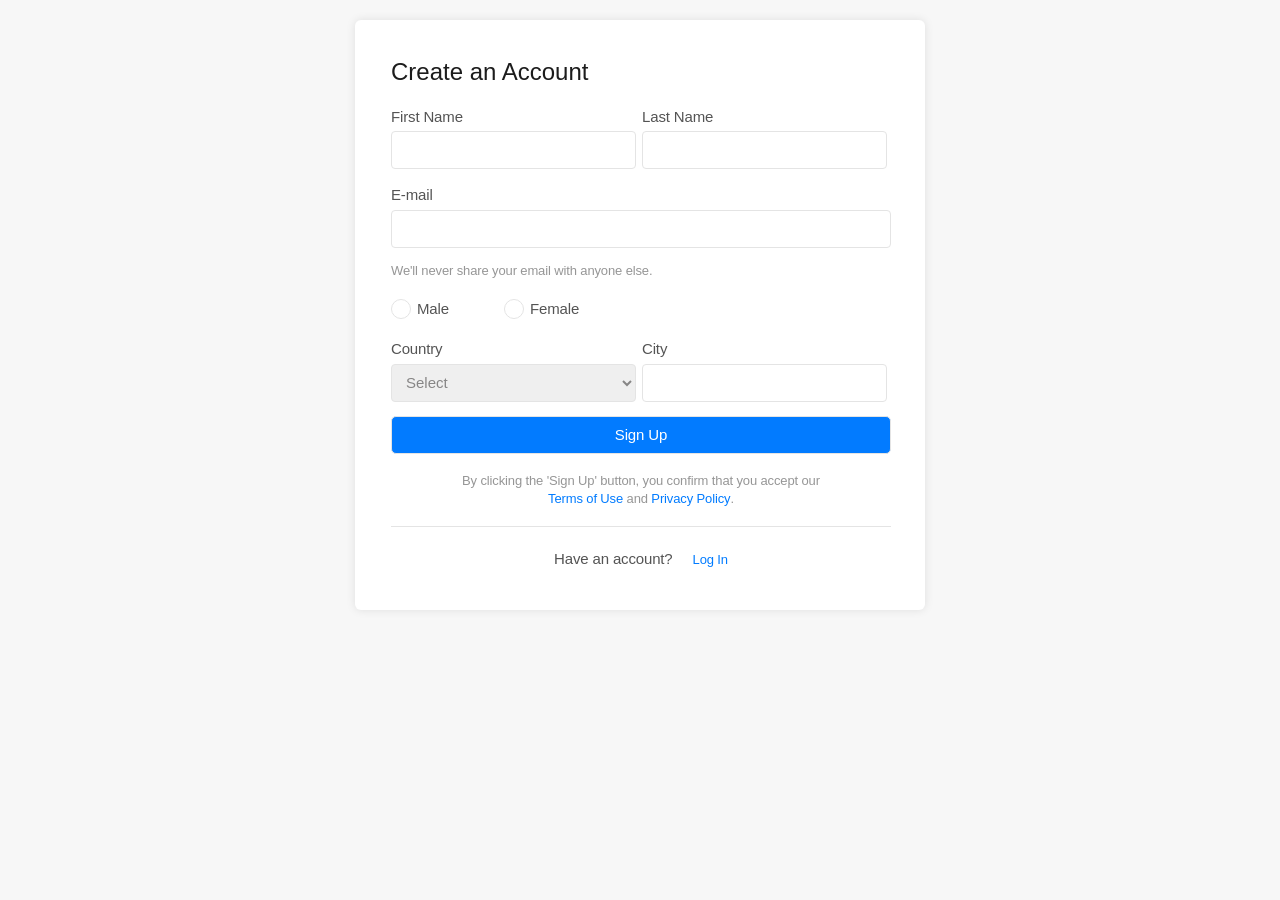
<file: public/index.html>
<!DOCTYPE html>
<html lang="en">

<head>
  <meta charset="UTF-8">
  <meta name="viewport" content="width=device-width, initial-scale=1.0">
  <title>Create an Account</title>
  <link rel="stylesheet" href="styles.css">
  <link rel="stylesheet" href="form1.css">
  <script src="form1.js" defer></script>
</head>

<body>
  <form action="javascript:">
    <h1>Create an Account</h1>

    <label class="up">First Name
      <input type="text" name="firstname" required>
    </label>

    <label class="up">Last Name
      <input type="text" name="lastname" required>
    </label>

    <label>E-mail
      <input type="email" name="email" required>
    </label>

    <p>We'll never share your email with anyone else.</p>

    <label>
      <input type="radio" name="gender" value="male">
      <svg class="radio-on" width="20" height="20" viewBox="0 0 20 20" fill="none" xmlns="http://www.w3.org/2000/svg">
        <circle cx="10" cy="10" r="10" fill="#007BFF" />
        <circle cx="10" cy="10" r="4" fill="white" />
      </svg>
      <svg class="radio-off" width="20" height="20" viewBox="0 0 20 20" fill="none" xmlns="http://www.w3.org/2000/svg">
        <circle cx="10" cy="10" r="9.5" fill="white" stroke="#E4E4E4" />
      </svg>
      <span>Male</span>
    </label>

    <label>
      <input type="radio" name="gender" value="female">
      <svg class="radio-on" width="20" height="20" viewBox="0 0 20 20" fill="none" xmlns="http://www.w3.org/2000/svg">
        <circle cx="10" cy="10" r="10" fill="#007BFF" />
        <circle cx="10" cy="10" r="4" fill="white" />
      </svg>
      <svg class="radio-off" width="20" height="20" viewBox="0 0 20 20" fill="none" xmlns="http://www.w3.org/2000/svg">
        <circle cx="10" cy="10" r="9.5" fill="white" stroke="#E4E4E4" />
      </svg>
      <span>Female</span>
    </label>


    <label class="up">
      <span>Country</span>
      <select name="country" required>
        <option value="" disabled selected hidden>Select</option>
        <option value="usa">USA</option>
        <option value="canada">Canada</option>
        <option value="uk">UK</option>
        <option value="australia">Australia</option>
      </select>
    </label>

    <label class="up"> City
      <input type="text" name="city">
    </label>

    <button>Sign Up</button>

    <p>By clicking the 'Sign Up' button, you confirm that you accept our<br>
      <a href="#">Terms of Use</a> and
      <a href="#">Privacy Policy</a>.
    </p>
    <hr>

    <footer>
      <p>Have an account?</p>
      <a href="form2.html">Log In</a>
    </footer>

  </form>
  
  <ul>
  </ul>
</body>

</html>
</file>
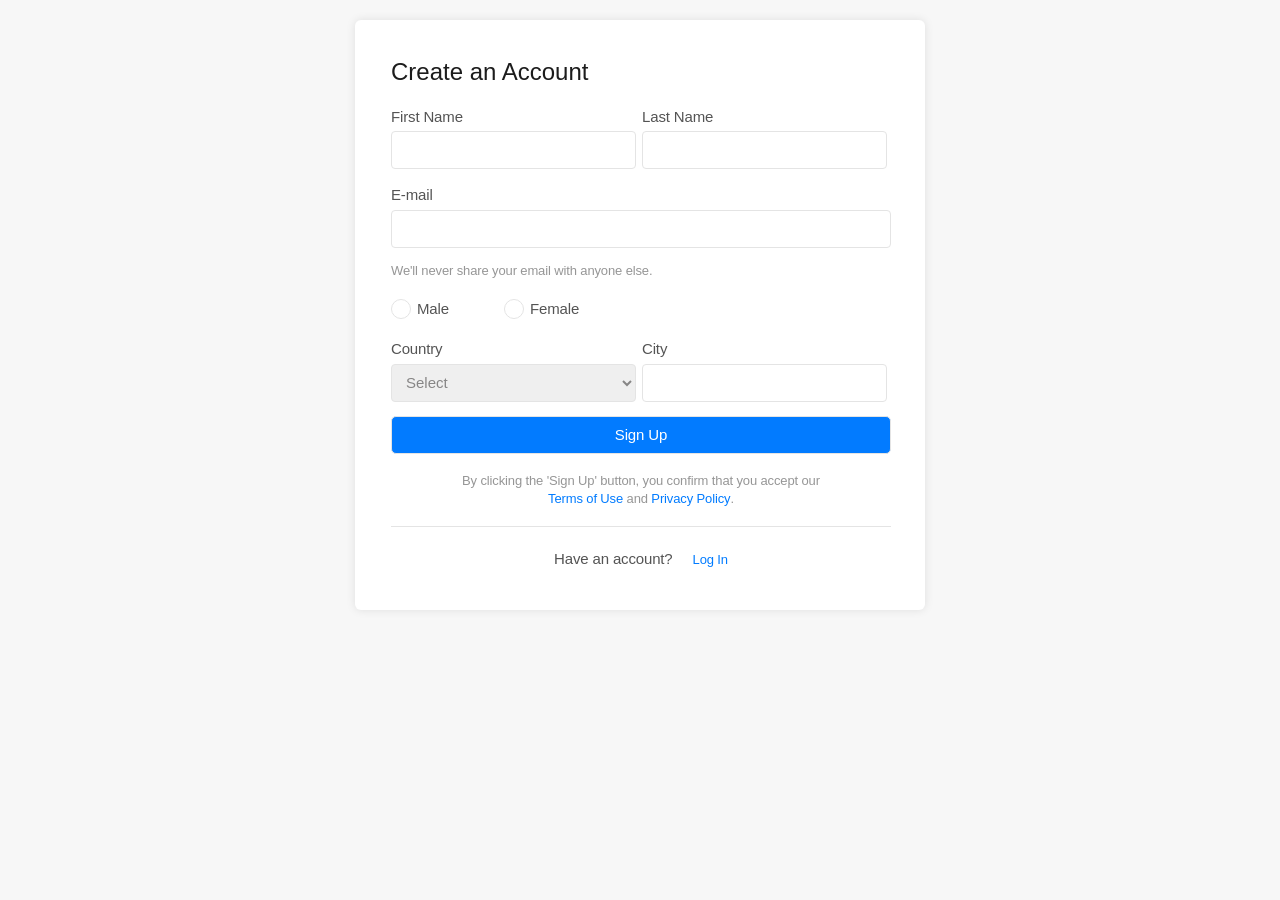
<file: form1.html>
<!DOCTYPE html>
<html lang="en">

<head>
  <meta charset="UTF-8">
  <meta name="viewport" content="width=device-width, initial-scale=1.0">
  <title>Create an Account</title>
  <link rel="stylesheet" href="src/styles.css">
  <link rel="stylesheet" href="src/form1.css">
</head>

<body>
  <form action="javascript:">
    <h1>Create an Account</h1>

    <label class="up">First Name
      <input type="text" name="firstname" required>
    </label>

    <label class="up">Last Name
      <input type="text" name="lastname" required>
    </label>

    <label>E-mail
      <input type="email" name="email" required>
    </label>

    <p>We'll never share your email with anyone else.</p>

    <label>
      <input type="radio" name="gender" value="male">
      <svg class="radio-on" width="20" height="20" viewBox="0 0 20 20" fill="none" xmlns="http://www.w3.org/2000/svg">
        <circle cx="10" cy="10" r="10" fill="#007BFF" />
        <circle cx="10" cy="10" r="4" fill="white" />
      </svg>
      <svg class="radio-off" width="20" height="20" viewBox="0 0 20 20" fill="none" xmlns="http://www.w3.org/2000/svg">
        <circle cx="10" cy="10" r="9.5" fill="white" stroke="#E4E4E4" />
      </svg>
      <span>Male</span>
    </label>

    <label>
      <input type="radio" name="gender" value="female">
      <svg class="radio-on" width="20" height="20" viewBox="0 0 20 20" fill="none" xmlns="http://www.w3.org/2000/svg">
        <circle cx="10" cy="10" r="10" fill="#007BFF" />
        <circle cx="10" cy="10" r="4" fill="white" />
      </svg>
      <svg class="radio-off" width="20" height="20" viewBox="0 0 20 20" fill="none" xmlns="http://www.w3.org/2000/svg">
        <circle cx="10" cy="10" r="9.5" fill="white" stroke="#E4E4E4" />
      </svg>
      <span>Female</span>
    </label>


    <label class="up">
      <span>Country</span>
      <select name="country" required>
        <option value="" disabled selected hidden>Select</option>
        <option value="usa">USA</option>
        <option value="canada">Canada</option>
        <option value="uk">UK</option>
        <option value="australia">Australia</option>
      </select>
    </label>

    <label class="up"> City
      <input type="text" name="city">
    </label>

    <button>Sign Up</button>

    <p>By clicking the 'Sign Up' button, you confirm that you accept our<br>
      <a href="#">Terms of Use</a> and
      <a href="#">Privacy Policy</a>.
    </p>
    <hr>

    <footer>
      <p>Have an account?</p>
      <a href="form2.html">Log In</a>
    </footer>

  </form>
</body>

</html>
</file>
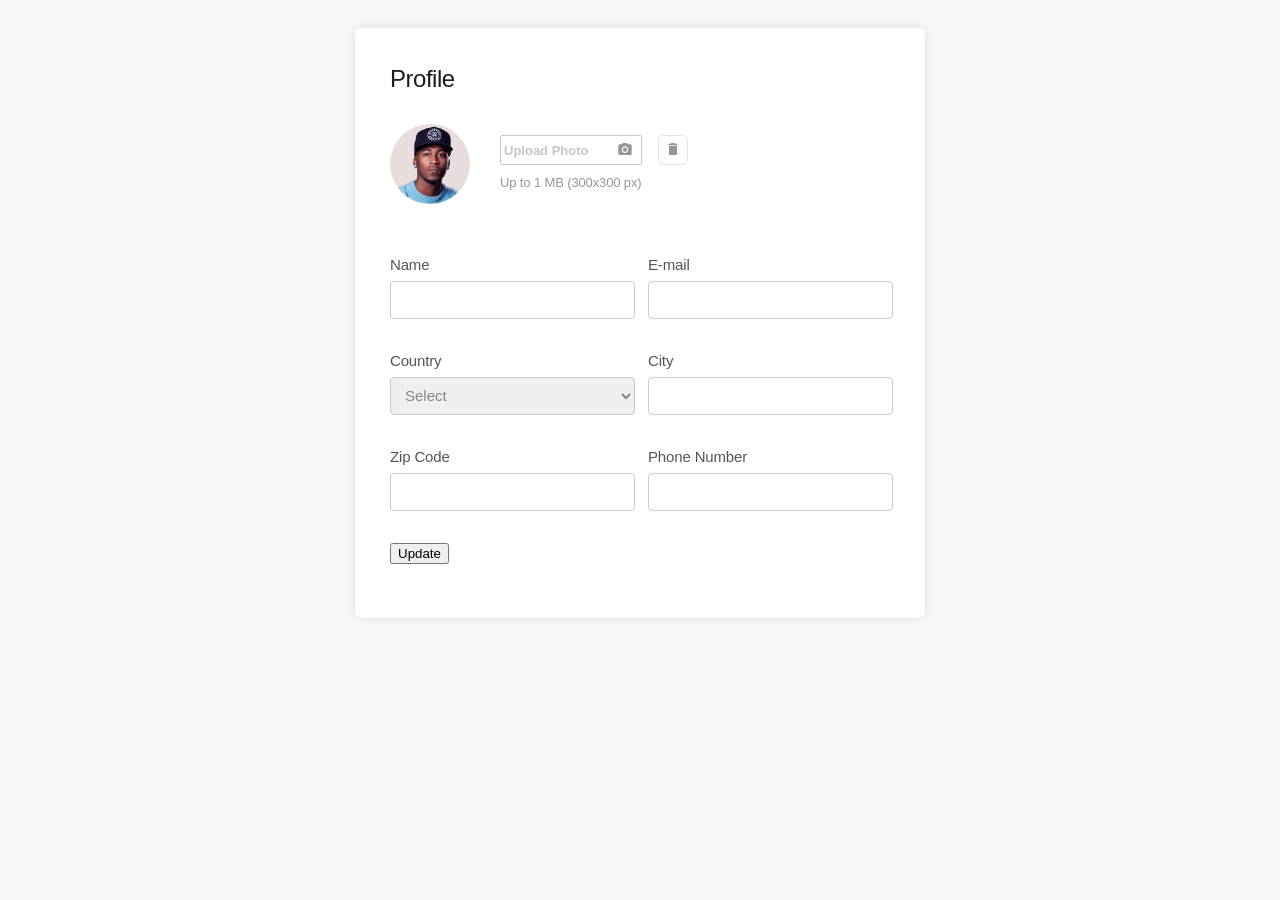
<file: form2.html>
<!DOCTYPE html>
<html lang="en">

<head>
  <meta charset="UTF-8">
  <meta name="viewport" content="width=device-width, initial-scale=1.0">
  <title>Profile</title>
  <link rel="stylesheet" href="src/styles.css">
  <link rel="stylesheet" href="src/form2.css">
</head>

<body>
  <main>
    <form action="">

      <h1>Profile</h1>

      <img src="src/image.png" alt="Profile Picture">

      <label class="upload-label">
        <input type="file" hidden>
        <input type="text" placeholder="Upload Photo">
        <span class="file-info">Up to 1 MB (300x300 px)</span>
      </label>

      <button class="trash"><img src="src/icons/trash.svg" alt="trash"> </button>

      <label class="up">
        <span>Name</span>
        <input type="text" name="name" required>
      </label>

      <label class="up">
        <span>E-mail</span>
        <input type="email" name="email" required>
      </label>

      <label class="up">
        <span>Country</span>
        <select name="country" required>
          <option value="" disabled selected hidden>Select</option>
          <option value="usa">USA</option>
          <option value="canada">Canada</option>
          <option value="uk">UK</option>
          <option value="australia">Australia</option>
        </select>
        
      </label>

      <label class="up">
        <span>City</span>
        <input type="text" name="city" required>
      </label>

      <label class="up">
        <span>Zip Code</span>
        <input type="number" name="zip" required>
      </label>

      <label class="up">
        <span>Phone Number</span>
        <input type="text" name="phone" required>
      </label>

      <button class="lower">Update</button>
    </form>
  </main>
</body>

</html>
</file>
<file: public/styles.css>
:root {
  --font-family: 'Roboto', sans-serif;
  --second-family: "Inter", sans-serif;
}
body {
  background: #f7f7f7;
  font-family: var(--font-family);
}
main {
  display: flex;
  flex-direction: column;
  align-items: center;
  justify-content: center;

}
:not(:checked)+.radio-on, 
:checked~.radio-off,
[type="radio"]{
  display: none;
}
</file>
<file: public/form1.css>
form {
  background: #fff;
  display: grid;
  grid-template-columns: auto 1fr 50%;
  gap: 11px;
  border-radius: 6px;
  box-shadow: 0 0 10px rgba(0, 0, 0, 0.1);
  padding: 36px;
  margin: 20px auto;
  width: 570px;
  height: 590px;
  box-sizing: border-box;

  h1 {
    font-family: var(--font-family);
    grid-column: span 3;
    font-weight: 500;
    font-size: 24px;
    line-height: 133%;
    color: #1c1c1c;
    margin: 0;
  }

  label {
    font-family: var(--font-family);
    font-weight: 400;
    font-size: 15px;
    line-height: 147%;
    letter-spacing: -0.01em;
    color: #545454;
    display: grid;
  }

  label:has([name="firstname"]) input,
  label:has([name="lastname"]) input,
  label:has([name="country"]) select,
  label:has([name="city"]) input {
    width: 245px;
    height: 38px;
    box-sizing: border-box;
  }

  label:has([name="email"]) input {
    width: 500px;
    height: 38px;
    box-sizing: border-box;
  }

  input,
  select {
    border: 1px solid #E4E4E4;
    border-radius: 4px;
    font-family: var(--font-family);
    box-sizing: border-box;
    padding: 0 10px;
    font-size: 15px;
    line-height: 147%;
  }

  option[value="select"] {
    font-family: var(--second-family);
    font-weight: 400;
    font-size: 15px;
    line-height: 147%;
    letter-spacing: -0.01em;
    color: #545454;
  }
  select:invalid {
    color: #878686;
  }

  p {
    font-family: var(--font-family);
    font-weight: 400;
    font-size: 13px;
    line-height: 138%;
    letter-spacing: -0.01em;
    color: #969696;
    margin: 0;
  }

  label:has([value="male"]) {
    width: 102px;
    height: 22px;
  }

  label:has([value="female"]) {
    width: 108px;
    height: 22px;
  }

  label:has([value="male"]),
  label:has([value="female"]) {
    display: flex;
    align-items: center;
    gap: 6px;
  }

  label:has([name="firstname"]),
  label:has([value="female"]),
  label:has(select) {
    grid-column: span 2;

  }

  label:has([name="email"]),
  >p,
  button,
  hr,
  footer {
    grid-column: span 3;
  }

  button+p {
    text-align: center;
  }

  a {
    font-family: var(--second-family);
    font-weight: 400;
    font-size: 13px;
    line-height: 138%;
    letter-spacing: -0.01em;
    text-align: center;
    color: #007bff;
    text-decoration: none;
  }

  button {
    font-family: var(--font-family);
    font-weight: 500;
    font-size: 15px;
    line-height: 147%;
    letter-spacing: -0.01em;
    text-align: center;
    color: #fff;
    background: #027BFF;
    border-radius: 5px;
    border: 1px solid #E4E4E4;
    width: 500px;
    height: 38px;
    box-sizing: border-box;
  }

  hr {
    height: 1px;
    width: 100%;
    border: none;
    margin: 0;
    background: #E4E4E4;
  }

  footer {
    display: flex;
    align-items: center;
    justify-content: center;
    gap: 20px;

    p {
      font-family: var(--font-family);
      font-weight: 400;
      font-size: 15px;
      line-height: 147%;
      letter-spacing: -0.01em;
      text-align: right;
      color: #545454;
    }
  }
}

ul{
  position: absolute;
  right: 20px;
  top: 10px;
}
</file>
<file: src/styles.css>
:root {
  --font-family: 'Roboto', sans-serif;
  --second-family: "Inter", sans-serif;
}
body {
  background: #f7f7f7;
  font-family: var(--font-family);
}
main {
  display: flex;
  flex-direction: column;
  align-items: center;
  justify-content: center;

}
:not(:checked)+.radio-on, 
:checked~.radio-off,
[type="radio"]{
  display: none;
}
</file>
<file: src/form1.css>
form {
  background: #fff;
  display: grid;
  grid-template-columns: auto 1fr 50%;
  gap: 11px;
  border-radius: 6px;
  box-shadow: 0 0 10px rgba(0, 0, 0, 0.1);
  padding: 36px;
  margin: 20px auto;
  width: 570px;
  height: 590px;
  box-sizing: border-box;

  h1 {
    font-family: var(--font-family);
    grid-column: span 3;
    font-weight: 500;
    font-size: 24px;
    line-height: 133%;
    color: #1c1c1c;
    margin: 0;
  }

  label {
    font-family: var(--font-family);
    font-weight: 400;
    font-size: 15px;
    line-height: 147%;
    letter-spacing: -0.01em;
    color: #545454;
    display: grid;
  }

  label:has([name="firstname"]) input,
  label:has([name="lastname"]) input,
  label:has([name="country"]) select,
  label:has([name="city"]) input {
    width: 245px;
    height: 38px;
    box-sizing: border-box;
  }

  label:has([name="email"]) input {
    width: 500px;
    height: 38px;
    box-sizing: border-box;
  }

  input,
  select {
    border: 1px solid #E4E4E4;
    border-radius: 4px;
    font-family: var(--font-family);
    box-sizing: border-box;
    padding: 0 10px;
    font-size: 15px;
    line-height: 147%;
  }

  option[value="select"] {
    font-family: var(--second-family);
    font-weight: 400;
    font-size: 15px;
    line-height: 147%;
    letter-spacing: -0.01em;
    color: #545454;
  }
  select:invalid {
    color: #878686;
  }

  p {
    font-family: var(--font-family);
    font-weight: 400;
    font-size: 13px;
    line-height: 138%;
    letter-spacing: -0.01em;
    color: #969696;
    margin: 0;
  }

  label:has([value="male"]) {
    width: 102px;
    height: 22px;
  }

  label:has([value="female"]) {
    width: 108px;
    height: 22px;
  }

  label:has([value="male"]),
  label:has([value="female"]) {
    display: flex;
    align-items: center;
    gap: 6px;
  }

  label:has([name="firstname"]),
  label:has([value="female"]),
  label:has(select) {
    grid-column: span 2;

  }

  label:has([name="email"]),
  >p,
  button,
  hr,
  footer {
    grid-column: span 3;
  }

  button+p {
    text-align: center;
  }

  a {
    font-family: var(--second-family);
    font-weight: 400;
    font-size: 13px;
    line-height: 138%;
    letter-spacing: -0.01em;
    text-align: center;
    color: #007bff;
    text-decoration: none;
  }

  button {
    font-family: var(--font-family);
    font-weight: 500;
    font-size: 15px;
    line-height: 147%;
    letter-spacing: -0.01em;
    text-align: center;
    color: #fff;
    background: #027BFF;
    border-radius: 5px;
    border: 1px solid #E4E4E4;
    width: 500px;
    height: 38px;
    box-sizing: border-box;
  }

  hr {
    height: 1px;
    width: 100%;
    border: none;
    margin: 0;
    background: #E4E4E4;
  }

  footer {
    display: flex;
    align-items: center;
    justify-content: center;
    gap: 20px;

    p {
      font-family: var(--font-family);
      font-weight: 400;
      font-size: 15px;
      line-height: 147%;
      letter-spacing: -0.01em;
      text-align: right;
      color: #545454;
    }
  }
}
</file>
<file: src/form2.css>
form {
  background: #fff;
  display: grid;
  grid-template-columns: auto 1fr 49%;
  gap: 10px;
  border-radius: 6px;
  box-shadow: 0 0 10px rgba(0, 0, 0, 0.1);
  padding: 35px;
  box-sizing: border-box;
  margin: 20px auto;
  width: 570px;
  height: 590px;


  h1 {
    font-family: var(--second-family);
    grid-column: span 3;
    font-weight: 500;
    font-size: 24px;
    line-height: 133%;
    letter-spacing: -0.02em;
    color: #1c1c1c;
    margin: 0;
  }

  >img {
    margin-bottom: 20px;
    border-radius: 50%;
    width: 80px;
    aspect-ratio: 1;

  }

  .trash {
    width: 30px;
    height: 30px;
    margin-top: 11px;
    margin-left: 10px;
    background: #fff;
    border-radius: 5px;
    border: 1px solid #E4E4E4;
  }


  label {
    display: grid;
    align-content: start;
    font-family: var(--font-family);
    font-weight: 400;
    font-size: 15px;
    line-height: 147%;
    letter-spacing: -0.01em;
    color: #545454;

  }

  .upload-label {
    width: 138px;
    margin-top: 11px;
    margin-left: 20px;
  }

  .upload-label input[type="text"] {
    height: 30px;
    width: 100%;
    box-sizing: border-box;
  }

  .upload-label .file-info {
    margin-top: 9px;
    font-family: var(--font-family);
    font-weight: 400;
    font-size: 13px;
    line-height: 138%;
    letter-spacing: -0.01em;
    color: #969696;
    white-space: nowrap;


  }

  label.up {
    display: flex;
    flex-direction: column;
    gap: 5px;
    width: 245px;
    height: 67px;
    font-family: var(--font-family);
    font-size: 15px;
    line-height: 147%;
    color: #545454;
  }

  label.up input,
  label.up select {
    height: 38px;
    width: 100%;
    padding: 0 10px;
    box-sizing: border-box;
    font-size: 15px;
    line-height: 147%;
    border: 1px solid #ccc;
    border-radius: 4px;
    font-family: var(--font-family);
  }

  select:invalid {
    color: #878686;
  
  }


  input[placeholder="Upload Photo"] {
    font-family: var(--second-family);
    font-weight: 600;
    font-size: 13px;
    line-height: 138%;
    color: #545454;
    opacity: 0.4;
  }


  label:has([type="file"]) {
    position: relative;

    &::after {
      content: url("icons/camera.svg");
      position: absolute;
      top: 4px;
      left: 118px;
    }
  }

  [type="file"]+input {
    pointer-events: none;
  }

  label:has([name="name"], [name="country"], [name="zip"]),
  button:last-child {
    grid-column: span 2;
  }

  button {
    place-self: start;
  }

  label:has([name="name"], [name="zip"], [name="country"],
  ) {
    grid-column: span 3;
  }

  input[name="name"],
  [name="email"],
  [name="zip"],
  [name="city"],
  [name="phone"] {
    width: 245px;
    height: 38px;
  }

  option[value="select"] {
    font-family: var(--second-family);
    font-weight: 400;
    font-size: 15px;
    line-height: 147%;
    letter-spacing: -0.01em;
    color: #545454;
  }


  button {
    width: 150px;
    height: 38px;
  }

  .lower {
    font-family: var(--font-family);
    font-weight: 500;
    font-size: 15px;
    line-height: 147%;
    letter-spacing: -0.01em;
    text-align: center;
    color: #fff;
    background: #027BFF;
    border-radius: 5px;
    border: 1px solid #E4E4E4;
  }
}
</file>
